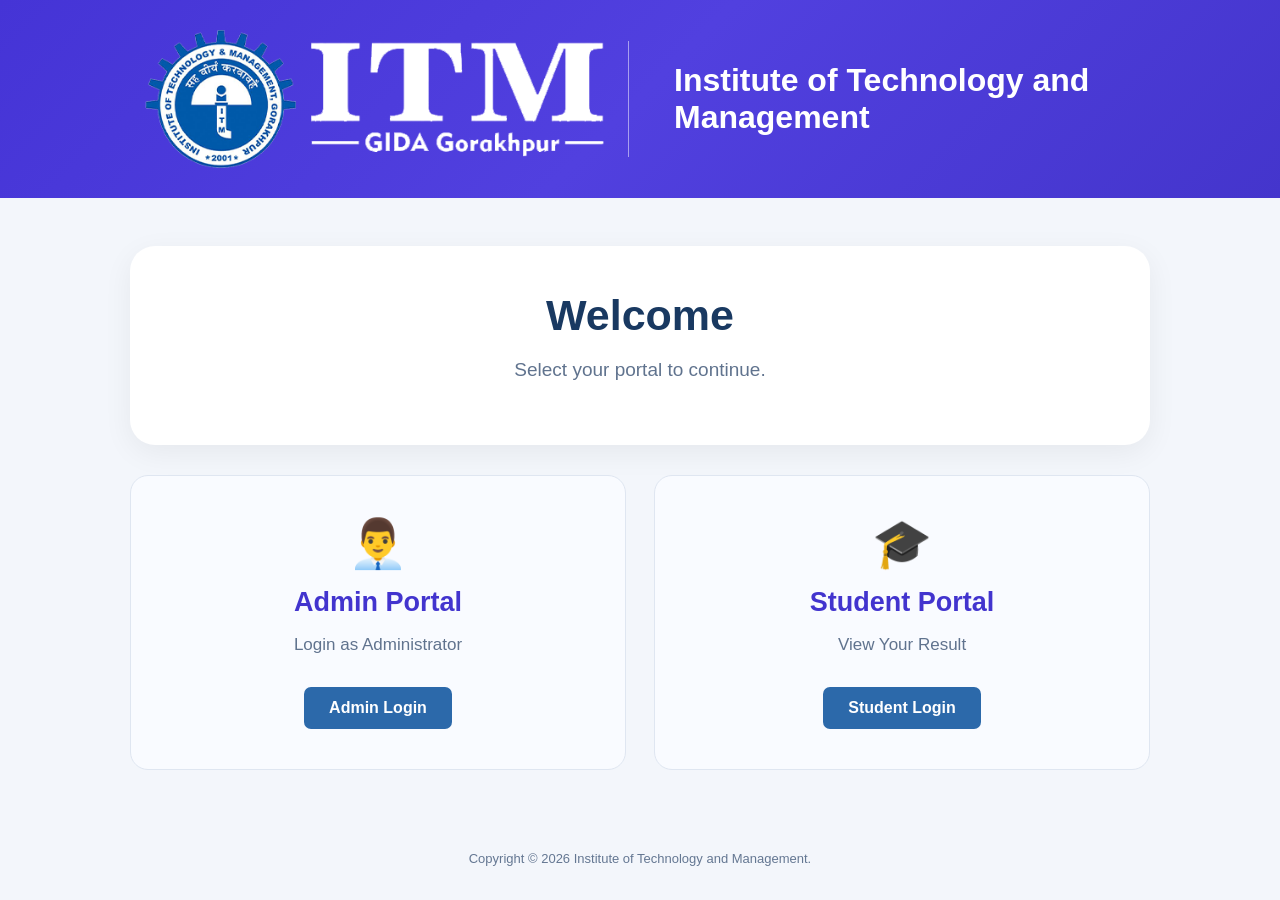
<file: index.html>
<!DOCTYPE html>
<html lang="en">

<head>
    <meta charset="UTF-8">
    <meta name="viewport" content="width=device-width, initial-scale=1.0">

    <title>Result Management System</title>

    <link rel="stylesheet" href="style.css">
</head>

<body>

    <!-- ================= HEADER ================= -->

    <header class="main-header">

        <div class="header-logo-section">

            <img src="college-logo1.png"
                 alt="ITM College Logo"
                 class="college-logo">

        </div>

        <div class="header-title">

            <h1>Institute of Technology and Management</h1>
    
        </div>

    </header>

    <!-- ================= MAIN ================= -->

    <main class="home-container">

        <section class="welcome-section">

            <h1>Welcome</h1>

            <p>
                Select your portal to continue.
            </p>

        </section>


        <section class="portal-container">


            <!-- ADMIN -->

            <div class="portal-card">

                <div class="portal-icon">
                    👨‍💼
                </div>

                <h2>Admin Portal</h2>

                <p>
                    Login as Administrator
                </p>

                <a href="admin-login.html"
                   class="portal-button">

                    Admin Login

                </a>

            </div>

            <!-- STUDENT -->

            <div class="portal-card">

                <div class="portal-icon">
                    🎓
                </div>

                <h2>Student Portal</h2>

                <p>
                    View Your Result
                </p>

                <a href="student-login.html"
                   class="portal-button">

                    Student Login

                </a>

            </div>

        </section>

    </main>

    <!-- ================= FOOTER ================= -->

    <footer>

        <p>
          Copyright © 2026 Institute of Technology and Management.
        </p>

    </footer>

</body>
</html>
</file>
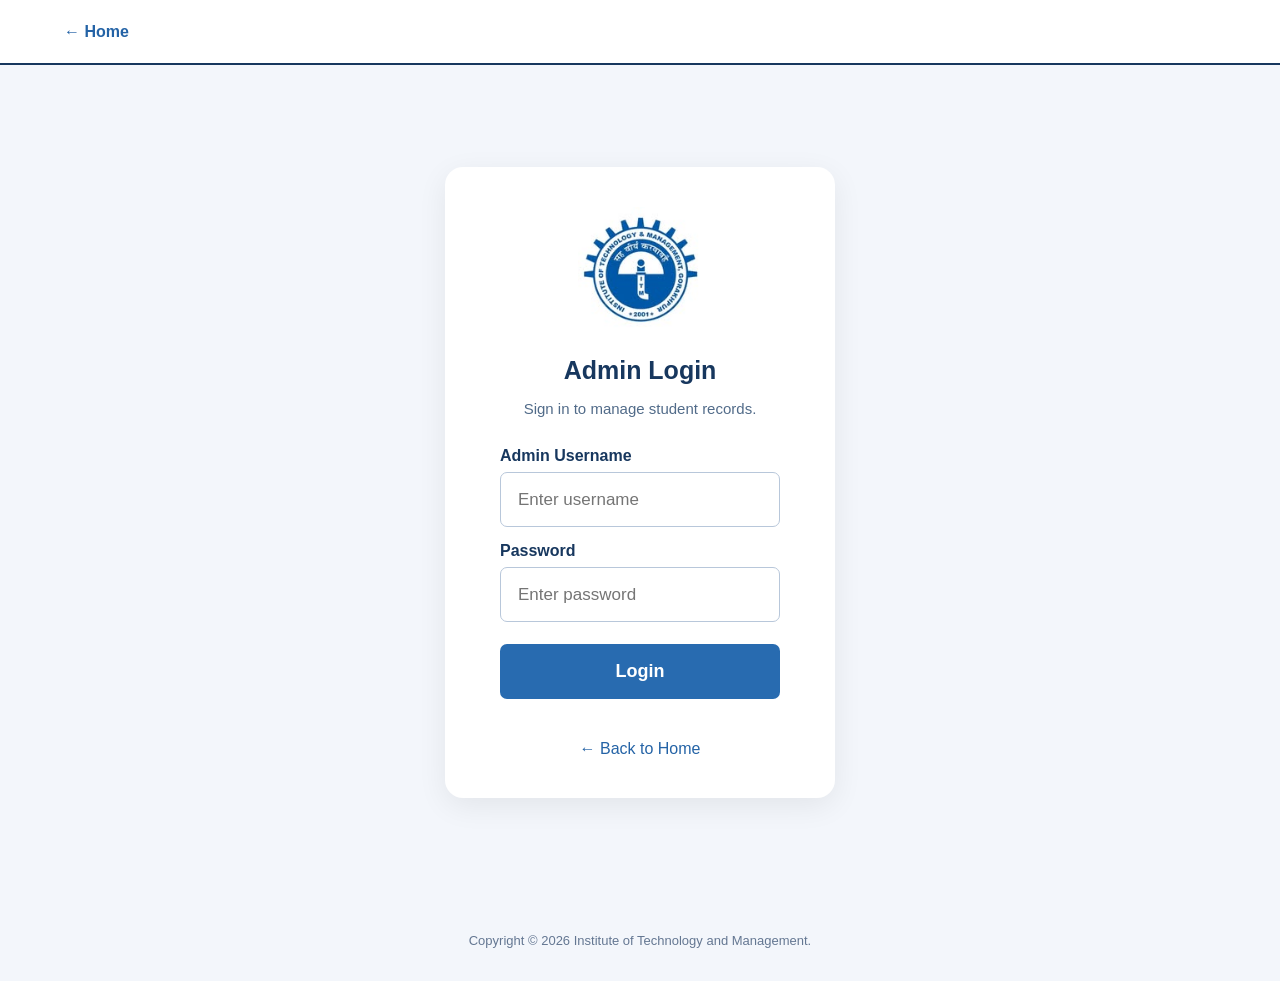
<file: admin-dashboard.html>
<!DOCTYPE html>
<html lang="en">

<head>

    <meta charset="UTF-8">

    <meta name="viewport"
          content="width=device-width, initial-scale=1.0">

    <title>Admin Dashboard | ITM</title>

    <link rel="stylesheet"
          href="style.css">

    <script src="script.js"
            defer></script>

</head>

<body>

    <!-- HEADER -->

    <header class="dashboard-header">

        <div class="dashboard-brand">

            <img src="college-logo.png"
                 alt="ITM Logo"
                 class="dashboard-logo">

            <div>

                <h2>Admin Dashboard</h2>

                <p>
                    Student Result Management
                </p>

            </div>

        </div>

        <button
            id="adminLogout"
            class="logout-button">

            Logout

        </button>

    </header>

    <main class="dashboard-container">

        <!-- SEARCH -->

        <section class="dashboard-card">

            <h1>Student Records</h1>

            <p>
                Search students by roll number.
            </p>

            <div class="search-container">

                <input
                    type="text"
                    id="searchRoll"
                    placeholder="Enter roll number"
                >

                <button
                    type="button"
                    id="searchBtn"
                    class="blue-button">

                    Search

                </button>

                <button
                    type="button"
                    id="resetSearch"
                    class="gray-button">

                    Show All

                </button>

            </div>

            <p id="adminMessage"
               class="admin-message">
            </p>

        </section>

        <!-- ADD / EDIT -->

        <section class="dashboard-card">

            <h2 id="formTitle">
                Add New Student
            </h2>

            <form id="studentForm">

                <input
                    type="hidden"
                    id="editId"
                >

                <div class="form-grid">


                    <!-- ROLL -->

                    <div class="form-group">

                        <label for="rollNo">
                            Roll Number
                        </label>

                        <input
                            type="text"
                            id="rollNo"
                            required
                        >

                    </div>

                    <!-- NAME -->

                    <div class="form-group">

                        <label for="studentName">
                            Student Name
                        </label>

                        <input
                            type="text"
                            id="studentName"
                            required
                        >

                    </div>

                    <!-- DOB -->

                    <div class="form-group">

                        <label for="dob">
                            Date of Birth
                        </label>

                        <input
                            type="date"
                            id="dob"
                            name="dob"
                            required
                        >

                    </div>

                    <!-- COURSE -->

                    <div class="form-group">

                        <label for="course">
                            Course
                        </label>

                        <input
                            type="text"
                            id="course"
                            value="B.Tech"
                            required
                        >

                    </div>

                    <!-- BRANCH -->

                    <div class="form-group">

                        <label for="branch">
                            Branch
                        </label>

                        <input
                            type="text"
                            id="branch"
                            value="CSE"
                            required
                        >

                    </div>

                    <!-- SEMESTER -->

                    <div class="form-group">

                        <label for="semester">
                            Semester
                        </label>

                        <input
                            type="number"
                            id="semester"
                            min="1"
                            max="8"
                            required
                        >

                    </div>

                    <!-- WEB -->

                    <div class="form-group">

                        <label for="webMarks">
                            Web Technology
                        </label>

                        <input
                            type="number"
                            id="webMarks"
                            min="0"
                            max="100"
                            required
                        >

                    </div>

                    <!-- DAA -->

                    <div class="form-group">

                        <label for="daaMarks">
                            DAA
                        </label>

                        <input
                            type="number"
                            id="daaMarks"
                            min="0"
                            max="100"
                            required
                        >

                    </div>

                    <!-- DBMS -->

                    <div class="form-group">

                        <label for="dbmsMarks">
                            DBMS
                        </label>

                        <input
                            type="number"
                            id="dbmsMarks"
                            min="0"
                            max="100"
                            required
                        >

                    </div>

                    <!-- OOSD -->

                    <div class="form-group">

                        <label for="oosdMarks">
                            OOSD with C++
                        </label>

                        <input
                            type="number"
                            id="oosdMarks"
                            min="0"
                            max="100"
                            required
                        >

                    </div>

                    <!-- NETWORK -->

                    <div class="form-group">

                        <label for="networkMarks">
                            Computer Network
                        </label>

                        <input
                            type="number"
                            id="networkMarks"
                            min="0"
                            max="100"
                            required
                        >

                    </div>

                </div>

                <div class="form-buttons">

                    <button
                        type="submit"
                        id="saveStudent"
                        class="blue-button">

                        Save Student

                    </button>

                    <button
                        type="button"
                        id="clearForm"
                        class="gray-button">

                        Clear Form

                    </button>

                </div>

            </form>

        </section>

        <!-- STUDENT TABLE -->

        <section class="dashboard-card">

            <h2>
                All Student Records
            </h2>

            <div class="table-container">

                <table>

                    <thead>

                        <tr>

                            <th>Roll No.</th>

                            <th>Name</th>

                            <th>Course</th>

                            <th>Branch</th>

                            <th>Semester</th>

                            <th>Percentage</th>

                            <th>Action</th>

                        </tr>

                    </thead>

                    <tbody id="studentTableBody">

                    </tbody>

                </table>

            </div>

        </section>

    </main>

     <!-- ================= FOOTER ================= -->

    <footer>

        <p>
          Copyright © 2026 Institute of Technology and Management.
        </p>

    </footer>

</body>
</html>
</file>
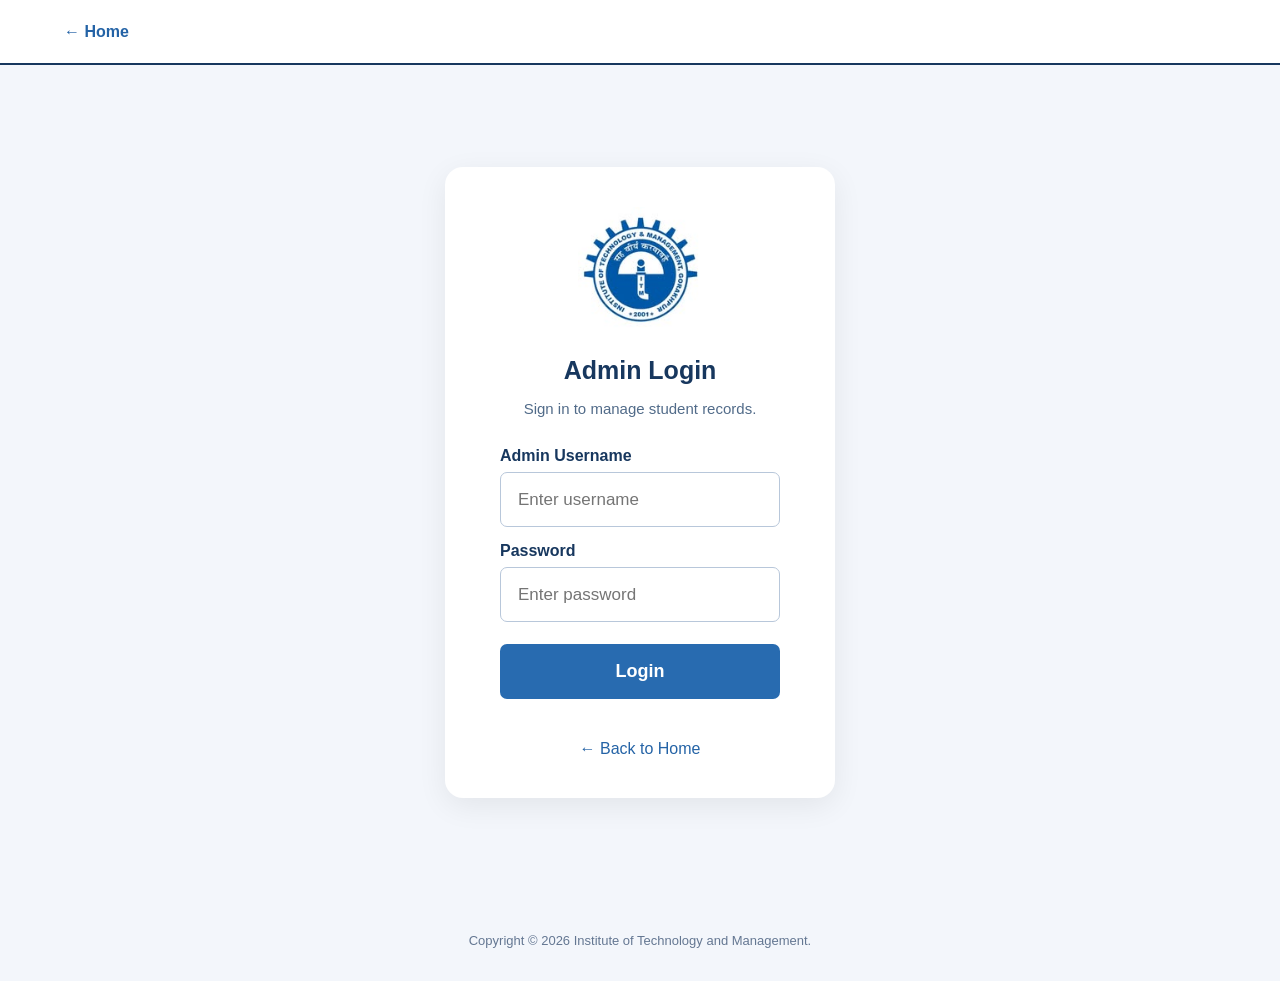
<file: admin-login.html>
<!DOCTYPE html>
<html lang="en">

<head>

    <meta charset="UTF-8">

    <meta name="viewport"
          content="width=device-width, initial-scale=1.0">

    <title>Admin Login | ITM</title>

    <link rel="stylesheet"
          href="style.css">

    <script src="script.js"
            defer></script>

</head>

<body>

    <!-- HEADER -->

    <header class="simple-header">

        <a href="index.html"
           class="back-home">

            ← Home

        </a>

    </header>

    <!-- LOGIN -->

    <main class="login-container">

        <div class="login-card">

            <img src="college-logo.png"
                 alt="ITM College Logo"
                 class="login-logo">

            <h1>Admin Login</h1>

            <p class="login-subtitle">
                Sign in to manage student records.
            </p>

            <form id="adminLoginForm">

                <label for="username">
                    Admin Username
                </label>

                <input
                    type="password"
                    id="username"
                    placeholder="Enter username"
                    autocomplete="username"
                    required
                >

                <label for="password">
                    Password
                </label>

                <input
                    type="password"
                    id="password"
                    placeholder="Enter password"
                    autocomplete="current-password"
                    required
                >

                <button
                    type="submit"
                    class="login-button">

                    Login

                </button>

                <p id="adminLoginMessage"
                   class="error-message">
                </p>

            </form>

            <a href="index.html"
               class="bottom-home">

                ← Back to Home

            </a>

        </div>

    </main>

    <!-- ================= FOOTER ================= -->

    <footer>

        <p>
          Copyright © 2026 Institute of Technology and Management.
        </p>

    </footer>

</body>
</html>
</file>
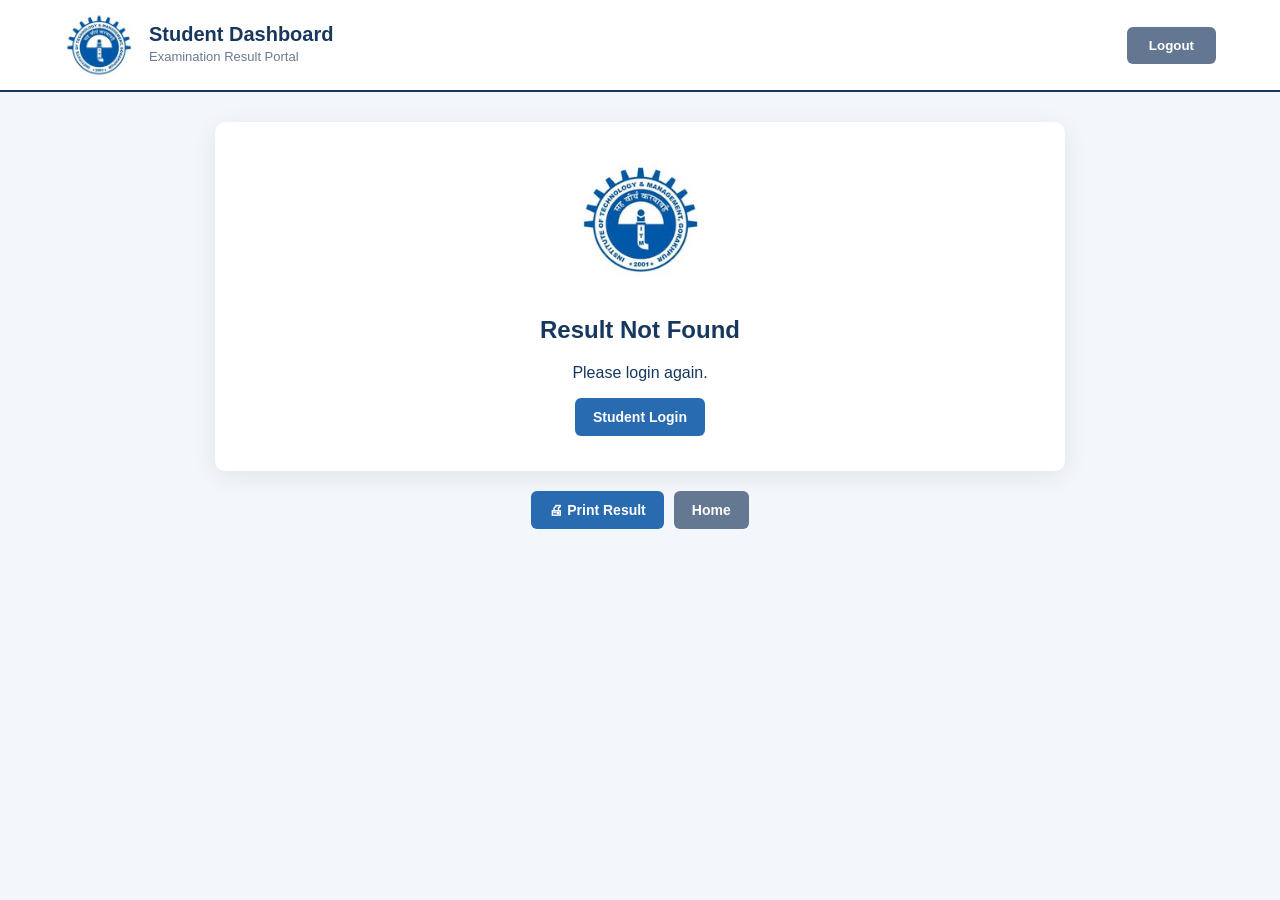
<file: student-dashboard.html>
<!DOCTYPE html>
<html lang="en">

<head>

    <meta charset="UTF-8">

    <meta name="viewport"
          content="width=device-width, initial-scale=1.0">

    <title>Student Result | ITM GKP</title>

    <link rel="stylesheet"
          href="style.css">

    <script src="script.js"
            defer></script>

</head>

<body>

    <!-- SCREEN HEADER -->

    <header class="dashboard-header no-print">

        <div class="dashboard-brand">

            <img
                src="college-logo.png"
                alt="ITM Logo"
                class="dashboard-logo"
            >

            <div>

                <h2>Student Dashboard</h2>

                <p>
                    Examination Result Portal
                </p>

            </div>

        </div>

        <button
            id="studentLogout"
            class="logout-button">

            Logout

        </button>

    </header>

    <main class="result-container">

        <!-- RESULT -->

        <section
            id="resultCard"
            class="result-card"
        >

            <!-- COLLEGE HEADER -->

            <div class="result-header">

                <img
                    src="college-logo.png"
                    alt="ITM College Logo"
                    class="result-logo"
                >

                <div class="result-college-info">

                    <h1>
                        INSTITUTE OF TECHNOLOGY
                        AND MANAGEMENT
                    </h1>

                    <h1>
                        GIDA, GORAKHPUR
                    </h1>

                    <p>
                        <b>
                        STUDENT RESULT MARKSHEET
                        </b>    
                    </p>

                </div>

            </div>

            <div class="result-line"></div>

            <!-- STUDENT DETAILS -->

            <h3 class="result-section-title">
                STUDENT DETAILS
            </h3>

            <div
                id="resultDetails"
                class="result-details"
            >
            </div>

            <!-- SUBJECT -->

            <h3 class="result-section-title">
                SUBJECT WISE PERFORMANCE
            </h3>

            <div class="result-table-container">

                <table class="result-table">


                    <thead>

                        <tr>

                            <th>SUBJECT</th>

                            <th>MAX MARKS</th>

                            <th>MARKS OBTAINED</th>

                            <th>GRADE</th>

                        </tr>

                    </thead>

                    <tbody id="resultMarks">

                    </tbody>

                </table>

            </div>

            <!-- SUMMARY -->

            <div
                id="resultSummary"
                class="result-summary"
            >
            </div>

            <!-- DECLARATION -->

            <div class="declaration">

                <p>
                    Date of Declaration:
                    <strong id="declarationDate"></strong>
                </p>

            </div>

            <!-- SIGNATURE -->

            <div class="controller-section">

                <p>
                    Controller of Examinations
                </p>

            </div>

        </section>

        <!-- BUTTONS -->

        <div class="result-buttons no-print">

            <button
                id="printResult"
                class="blue-button">

                🖨 Print Result

            </button>

            <a
                href="index.html"
                class="gray-button">

                Home

            </a>

        </div>

    </main>

</body>
</html>
</file>
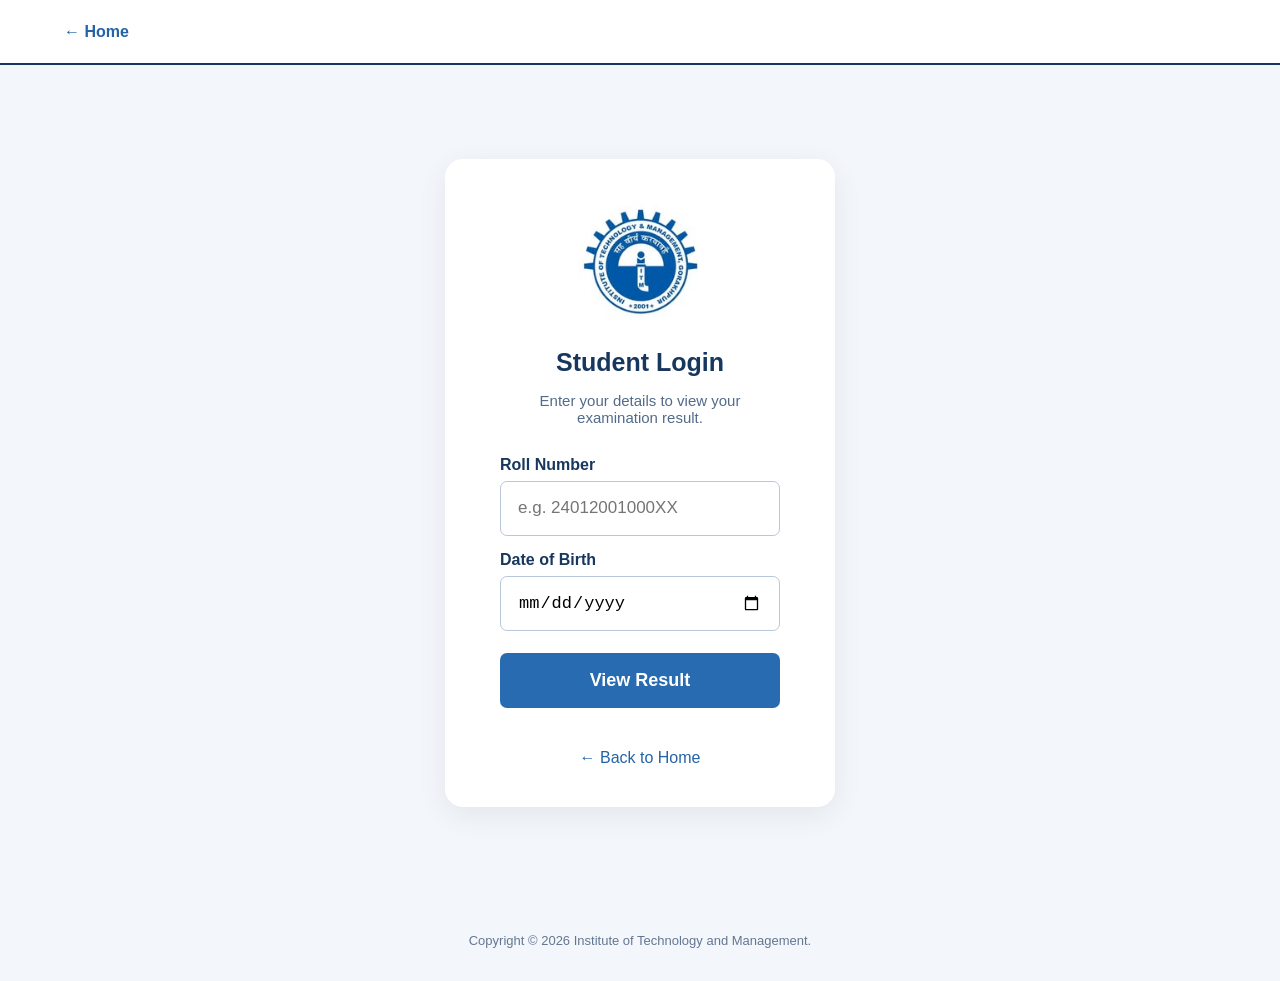
<file: student-login.html>
<!DOCTYPE html>
<html lang="en">

<head>

    <meta charset="UTF-8">

    <meta name="viewport"
          content="width=device-width, initial-scale=1.0">

    <title>Student Login | ITM</title>

    <link rel="stylesheet"
          href="style.css">

    <script src="script.js"
            defer></script>

</head>

<body>

    <header class="simple-header">

        <a href="index.html"
           class="back-home">

            ← Home

        </a>

    </header>

    <main class="login-container">

        <div class="login-card">

            <img src="college-logo.png"
                 alt="ITM College Logo"
                 class="login-logo">

            <h1>Student Login</h1>

            <p class="login-subtitle">

                Enter your details to view your
                examination result.

            </p>

            <form id="studentLoginForm">

                <label for="studentRoll">
                    Roll Number
                </label>

                <input
                    type="text"
                    id="studentRoll"
                    placeholder="e.g. 24012001000XX"
                    required
                >

                <label for="studentDob">
                    Date of Birth
                </label>

                <!-- dob name intentionally kept -->

                <input
                    type="date"
                    id="studentDob"
                    name="dob"
                    required
                >

                <button
                    type="submit"
                    class="login-button">

                    View Result

                </button>

                <p id="studentLoginMessage"
                   class="error-message">
                </p>

            </form>

            <a href="index.html"
               class="bottom-home">

                ← Back to Home

            </a>

        </div>

    </main>

    <!-- ================= FOOTER ================= -->

    <footer>

        <p>
            Copyright © 2026 Institute of Technology and Management.
        </p>

    </footer>

</body>
</html>
</file>
<file: style.css>
/* =================================================
   GENERAL
================================================= */

* {
    box-sizing: border-box;
}

body {
    margin: 0;

    font-family:
        Arial,
        Helvetica,
        sans-serif;

    background: #f3f6fb;

    color: #17375e;
}


/* =================================================
   HOME HEADER
================================================= */

.main-header {

    min-height: 1px;

    padding: 30px 10%;

    display: flex;

    justify-content: space-between;

    align-items: center;

    background:
        linear-gradient(
            135deg,
            #4534d6,
            #5140df,
            #4435cc
        );

    color: white;
}


.header-logo-section {

    display: flex;

    align-items: center;

    gap: 25px;
}


.college-logo {

    width: 500px;

    height: 138px;

    object-fit: contain;
}


.college-heading {

    border-left:
        1px solid
        rgba(255,255,255,0.5);

    padding-left: 25px;
}


.college-heading h1 {

    margin: 0;

    font-size: 25px;
}


.college-heading p {

    margin-top: 8px;

    font-size: 15px;
}


.header-title {

    border-left:
        1px solid
        rgba(255,255,255,0.5);

    padding-left: 45px;
}


.header-title h2 {

    margin: 0;

    font-size: 38px;

    line-height: 1.05;
}


.header-title p {

    font-size: 16px;

    margin-top: 12px;
}


/* =================================================
   HOME
================================================= */

.home-container {

    width: 1020px;

    max-width: 92%;

    margin: 48px auto;
}


.welcome-section {

    background: white;

    padding: 45px 20px;

    border-radius: 25px;

    text-align: center;

    box-shadow:
        0 8px 30px
        rgba(0,0,0,0.06);
}


.welcome-section h1 {

    font-size: 43px;

    margin: 0;

    color: #193961;
}


.welcome-section p {

    font-size: 19px;

    color: #60738e;
}


/* =================================================
   PORTALS
================================================= */

.portal-container {

    display: grid;

    grid-template-columns:
        repeat(2, 1fr);

    gap: 28px;

    margin-top: 30px;
}


.portal-card {

    background: #f9fbff;

    border:
        1px solid
        #dfe6f1;

    border-radius: 18px;

    padding: 40px 20px;

    text-align: center;

    transition: 0.25s;
}


.portal-card:hover {

    transform: translateY(-5px);

    box-shadow:
        0 10px 25px
        rgba(20,50,90,0.10);
}


.portal-icon {

    font-size: 48px;

    margin-bottom: 15px;
}


.portal-card h2 {

    color: #4234ce;

    font-size: 27px;

    margin: 8px;
}


.portal-card p {

    color: #60738e;

    font-size: 17px;
}


.portal-button {

    display: inline-block;

    margin-top: 15px;

    padding: 12px 25px;

    background: #2c69aa;

    color: white;

    text-decoration: none;

    border-radius: 7px;

    font-weight: bold;
}


/* =================================================
   SIMPLE HEADER
================================================= */

.simple-header {

    background: white;

    height: 65px;

    border-bottom:
        2px solid
        #17375e;

    display: flex;

    align-items: center;

    padding: 0 5%;
}


.back-home {

    color: #2463a6;

    text-decoration: none;

    font-size: 16px;

    font-weight: bold;
}


/* =================================================
   LOGIN
================================================= */

.login-container {

    min-height:
        calc(100vh - 65px);

    display: flex;

    align-items: center;

    justify-content: center;

    padding: 30px;
}


.login-card {

    width: 390px;

    max-width: 100%;

    background: white;

    border-radius: 18px;

    padding: 40px 55px;

    text-align: center;

    box-shadow:
        0 8px 30px
        rgba(0,0,0,0.07);
}


.login-logo {

    width: 125px;

    height: 125px;

    object-fit: contain;

    margin-bottom: 10px;
}


.login-card h1 {

    font-size: 25px;

    margin: 10px 0;

    color: #17375e;
}


.login-subtitle {

    font-size: 15px;

    color: #516b89;

    margin-bottom: 30px;
}


.login-card form {

    text-align: left;
}


.login-card label {

    display: block;

    margin:
        15px 0 7px;

    font-size: 16px;

    font-weight: bold;
}


.login-card input {

    width: 100%;

    height: 55px;

    border:
        1px solid
        #b8c7da;

    border-radius: 7px;

    padding: 0 17px;

    font-size: 17px;
}


.login-card input:focus {

    outline: none;

    border-color: #286bb0;

    box-shadow:
        0 0 0 3px
        rgba(40,107,176,0.12);
}


.login-button {

    width: 100%;

    height: 55px;

    margin-top: 22px;

    border: none;

    border-radius: 7px;

    background: #286bb0;

    color: white;

    font-size: 18px;

    font-weight: bold;

    cursor: pointer;
}


.login-button:hover {

    background: #1d558e;
}


.error-message {

    color: #d62828;

    font-weight: bold;

    text-align: center;
}


.demo-login {

    margin-top: 20px;

    padding: 12px;

    border-radius: 7px;

    background: #f2f6fb;

    color: #60738e;

    font-size: 14px;
}


.bottom-home {

    display: inline-block;

    margin-top: 25px;

    color: #2463a6;

    text-decoration: none;

    font-size: 16px;
}


/* =================================================
   ADMIN DASHBOARD
================================================= */

.dashboard-header {

    background: white;

    min-height: 78px;

    padding: 10px 5%;

    border-bottom:
        2px solid
        #17375e;

    display: flex;

    align-items: center;

    justify-content: space-between;
}


.dashboard-brand {

    display: flex;

    align-items: center;

    gap: 15px;
}


.dashboard-logo {

    width: 70px;

    height: 70px;

    object-fit: contain;
}


.dashboard-brand h2 {

    margin: 0;

    font-size: 20px;
}


.dashboard-brand p {

    margin: 3px 0;

    color: #6a7b91;

    font-size: 13px;
}


.logout-button {

    background: #647792;

    color: white;

    border: none;

    padding: 11px 22px;

    border-radius: 6px;

    font-weight: bold;

    cursor: pointer;
}


.dashboard-container {

    width: 950px;

    max-width: 92%;

    margin: 28px auto;
}


.dashboard-card {

    background: white;

    padding: 28px;

    margin-bottom: 23px;

    border-radius: 12px;

    box-shadow:
        0 5px 20px
        rgba(20,50,90,0.06);
}


.dashboard-card h1 {

    margin-top: 0;

    font-size: 31px;
}


.dashboard-card h2 {

    font-size: 25px;
}


.dashboard-card p {

    color: #60738e;
}


/* SEARCH */

.search-container {

    display: flex;

    gap: 10px;

    margin-top: 20px;
}


.search-container input {

    flex: 1;

    height: 48px;

    border:
        1px solid
        #c8d4e3;

    border-radius: 6px;

    padding: 0 13px;

    font-size: 15px;
}


.blue-button,
.gray-button {

    display: inline-block;

    border: none;

    padding: 11px 18px;

    border-radius: 6px;

    color: white;

    font-weight: bold;

    font-size: 14px;

    cursor: pointer;

    text-decoration: none;

    text-align: center;
}


.blue-button {

    background: #286bb0;
}


.blue-button:hover {

    background: #1c548d;
}


.gray-button {

    background: #657891;
}


.admin-message {

    font-weight: bold;

    color: #286bb0 !important;
}


/* FORM */

.form-grid {

    display: grid;

    grid-template-columns:
        repeat(2, 1fr);

    gap: 17px;
}


.form-group label {

    display: block;

    font-weight: bold;

    margin-bottom: 7px;
}


.form-group input {

    width: 100%;

    height: 45px;

    border:
        1px solid
        #c8d4e3;

    border-radius: 6px;

    padding: 0 12px;

    font-size: 14px;
}


.form-buttons {

    display: flex;

    gap: 10px;

    margin-top: 20px;
}


/* TABLE */

.table-container {

    overflow-x: auto;
}


table {

    width: 100%;

    border-collapse: collapse;
}


th,
td {

    border:
        1px solid
        #dbe3ee;

    padding: 11px;

    text-align: left;
}


th {

    background: #e7edf6;

    color: #17375e;
}


.action-button {

    padding: 7px 10px;

    border: none;

    border-radius: 5px;

    color: white;

    cursor: pointer;

    font-weight: bold;

    margin: 2px;
}


.edit-button {

    background: #286bb0;
}


.delete-button {

    background: #d63031;
}


/* =================================================
   RESULT PAGE
================================================= */

.result-container {

    width: 850px;

    max-width: 92%;

    margin: 30px auto;
}


.result-card {

    background: white;

    padding: 35px;

    border-radius: 10px;

    box-shadow:
        0 5px 25px
        rgba(0,0,0,0.08);
}


.result-header {

    display: flex;

    align-items: center;

    justify-content: center;

    gap: 25px;

    text-align: center;
}


.result-logo {

    width: 135px;

    height: 110px;

    object-fit: contain;
}


.result-college-info h1 {

    margin: 0;

    font-size: 24px;

    color: #17375e;
}


.result-college-info h3 {

    margin: 5px 0;

    font-size: 15px;
}


.result-college-info p {

    margin: 7px 0;

    font-size: 12px;

    color: #647792;
}


.result-line {

    height: 2px;

    background: #17375e;

    margin: 18px 0;
}


.result-section-title {

    font-size: 14px;

    color: #17375e;

    letter-spacing: 0.5px;

    margin:
        18px 0 10px;
}


.result-details {

    display: grid;

    grid-template-columns:
        repeat(1, 1fr);

    gap: 12px 40px;

    margin-bottom: 20px;
}


.result-detail {

    display: flex;

    justify-content: space-between;

    gap: 15px;

    font-size: 12px;
}


.result-detail strong {

    font-size: 12px;

    color: #030608;
}


.result-table {

    font-size: 12px;
}


.result-table th {

    font-size: 10px;

    text-transform: uppercase;

    padding: 10px;
}


.result-table td {

    padding: 10px;
}


.result-summary {

    display: grid;

    grid-template-columns:
        repeat(3, 1fr);

    gap: 10px;

    margin-top: 18px;

    padding: 13px;

    border:
        1px solid
        #dce4ee;

    background: #f7f9fc;

    text-align: center;
}


.summary-item strong {

    display: block;

    font-size: 10px;

    color: #647792;
}


.summary-item span {

    font-size: 17px;

    font-weight: bold;

    color: #17375e;
}


.pass {

    color: #198754 !important;
}


.fail {

    color: #d63031 !important;
}


.declaration {

    margin-top: 15px;

    font-size: 11px;
}


.controller-section {

    width: 230px;

    margin:
        55px 0 0 auto;

    text-align: center;

    border-top:
        1px solid
        #555;

    padding-top: 7px;

    font-size: 11px;

    font-weight: bold;
}


.controller-section p {

    margin: 2px;
}


.result-buttons {

    display: flex;

    justify-content: center;

    gap: 10px;

    margin: 20px 0;
}


/* =================================================
   FOOTER
================================================= */

footer {

    text-align: center;

    padding: 20px;

    color: #647792;

    font-size: 13px;
}


.footer-logo {

    width: 45px;

    height: 45px;

    object-fit: contain;

    vertical-align: middle;

    margin-right: 8px;
}


/* =================================================
   RESPONSIVE
================================================= */

@media (max-width: 750px) {


    .main-header {

        flex-direction: column;

        text-align: center;

        padding: 25px;
    }


    .header-logo-section {

        flex-direction: column;

        gap: 8px;
    }


    .college-heading {

        border-left: none;

        padding-left: 0;
    }


    .header-title {

        border-left: none;

        padding-left: 0;
    }


    .header-title h2 {

        font-size: 30px;
    }


    .portal-container {

        grid-template-columns: 1fr;
    }


    .form-grid {

        grid-template-columns: 1fr;
    }


    .search-container {

        flex-direction: column;
    }


    .result-header {

        flex-direction: column;
    }


    .result-details {

        grid-template-columns: 1fr;

        gap: 8px;
    }


    .result-summary {

        grid-template-columns: 1fr;
    }


    .login-card {

        padding: 30px 25px;
    }

}


/* =================================================
   PRINT
================================================= */

@media print {


    @page {

        size: A4 portrait;

        margin: 8mm;
    }


    body {

        background: white !important;

        margin: 0;

        padding: 0;
    }


    .no-print {

        display: none !important;
    }


    .result-container {

        width: 100%;

        max-width: 100%;

        margin: 0;
    }


    .result-card {

        width: 100%;

        padding: 12px;

        margin: 0;

        border: none;

        border-radius: 0;

        box-shadow: none;
    }


    .result-header {

        display: flex;

        flex-direction: row;

        gap: 15px;
    }


    .result-logo {

        width: 100px;

        height: 100px;
    }


    .result-college-info h1 {

        font-size: 18px;
    }


    .result-college-info h3 {

        font-size: 18px;
    }


    .result-section-title {

        margin-top: 12px;

        margin-bottom: 8px;
    }


    .result-details {

        gap: 6px 25px;

        margin-bottom: 18px;
    }


    .result-detail {

        font-size: 15px;
    }


    .result-table {

        font-size: 15px;
    }


    .result-table th,
    .result-table td {

        padding: 15px;
    }


    .result-summary {
        display: grid !important;
        grid-template-columns: repeat(3, 1fr) !important;
        width: 100% !important;
        text-align: center !important;
        
    }


    .summary-item {

        display: flex !important;
        flex-direction: column !important;
        align-items: center !important;
        justify-content: center !important;
    }



    .controller-section {

        margin-top: 35px;
    }


    * {

        -webkit-print-color-adjust: exact;

        print-color-adjust: exact;
    }

}
</file>
